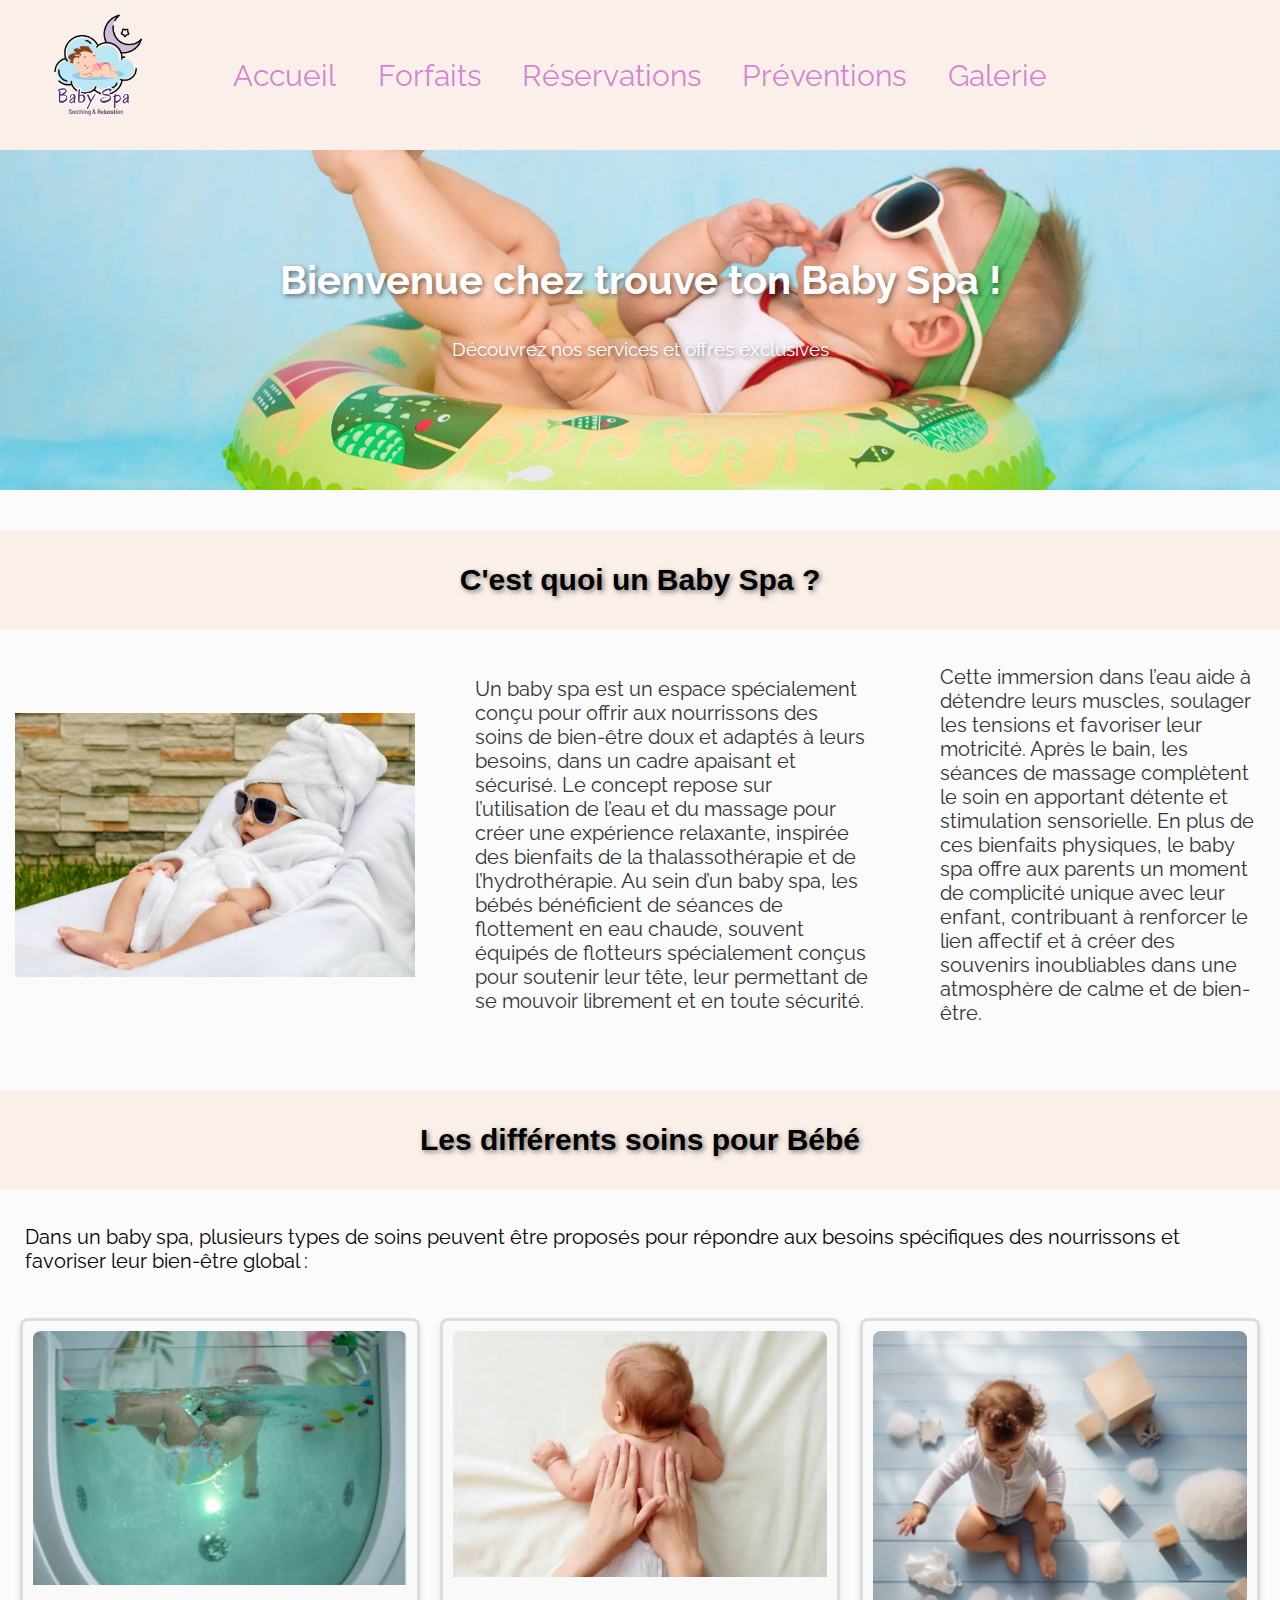
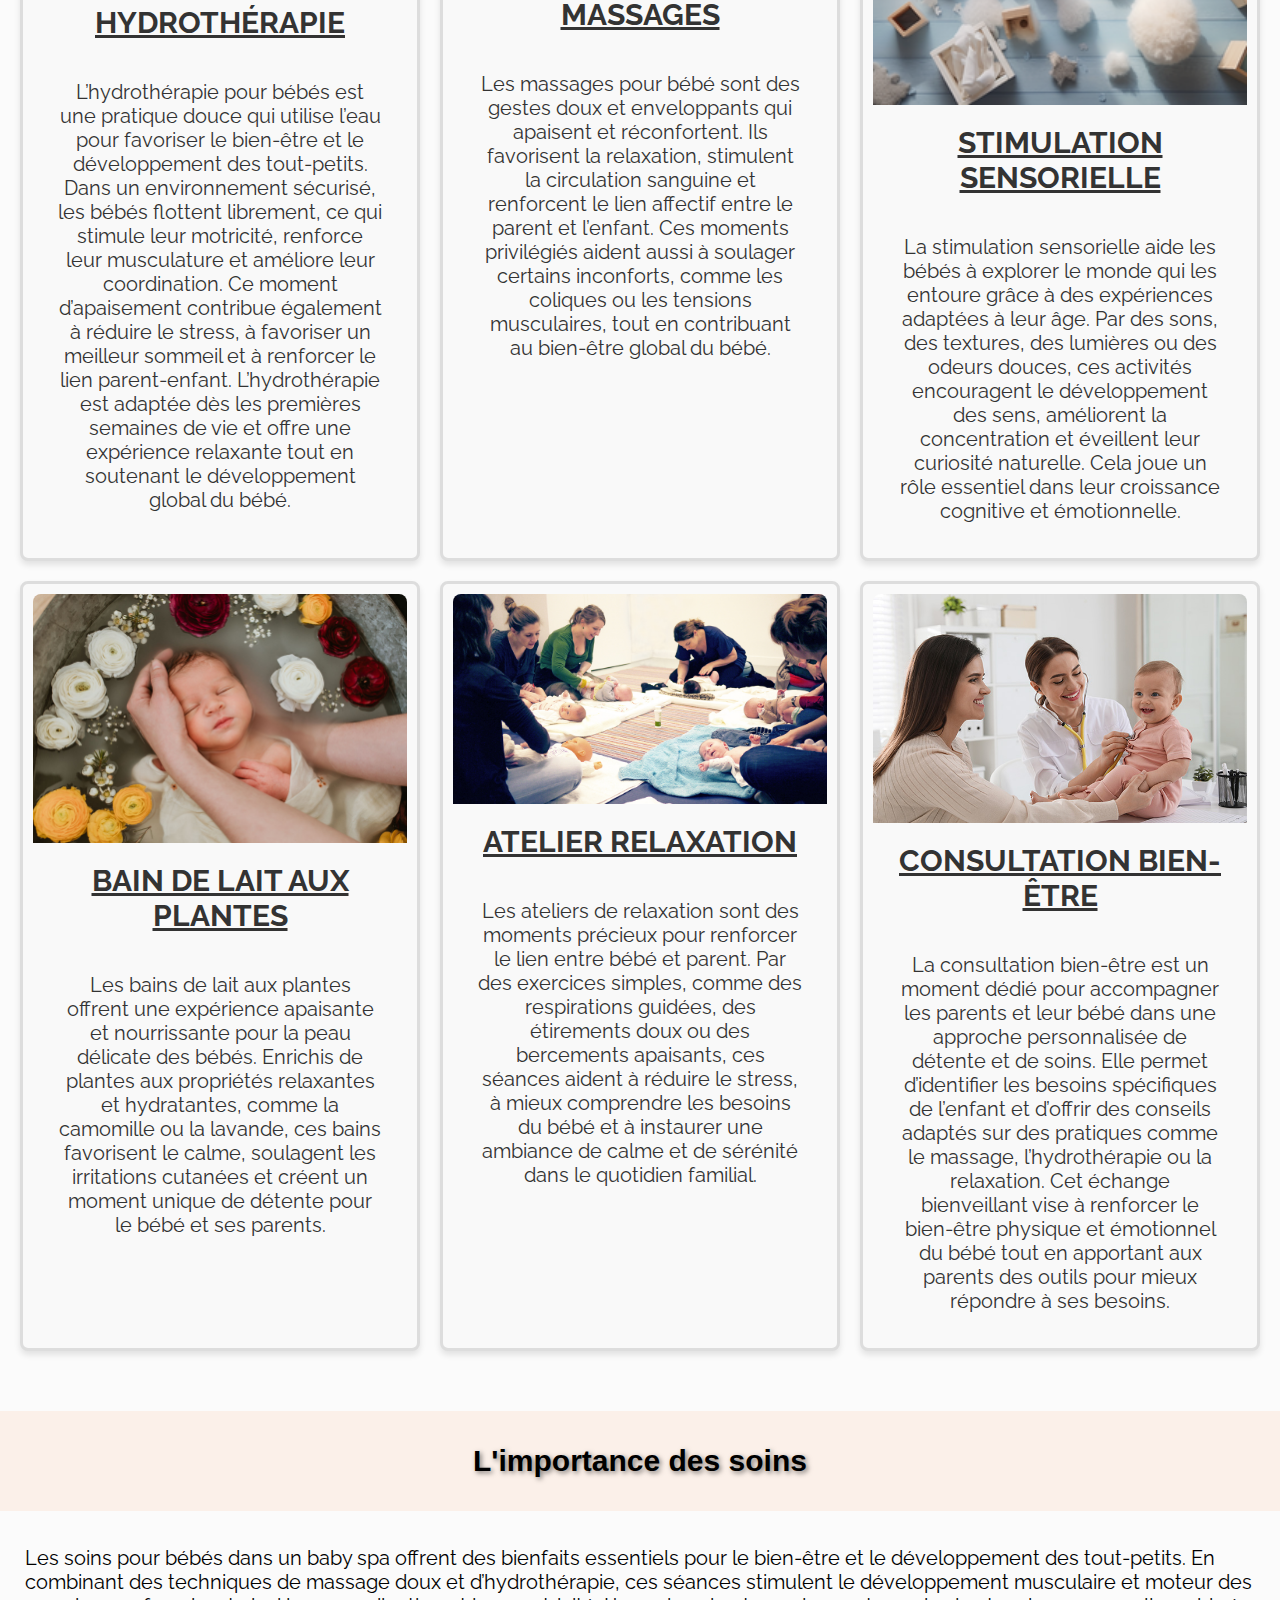
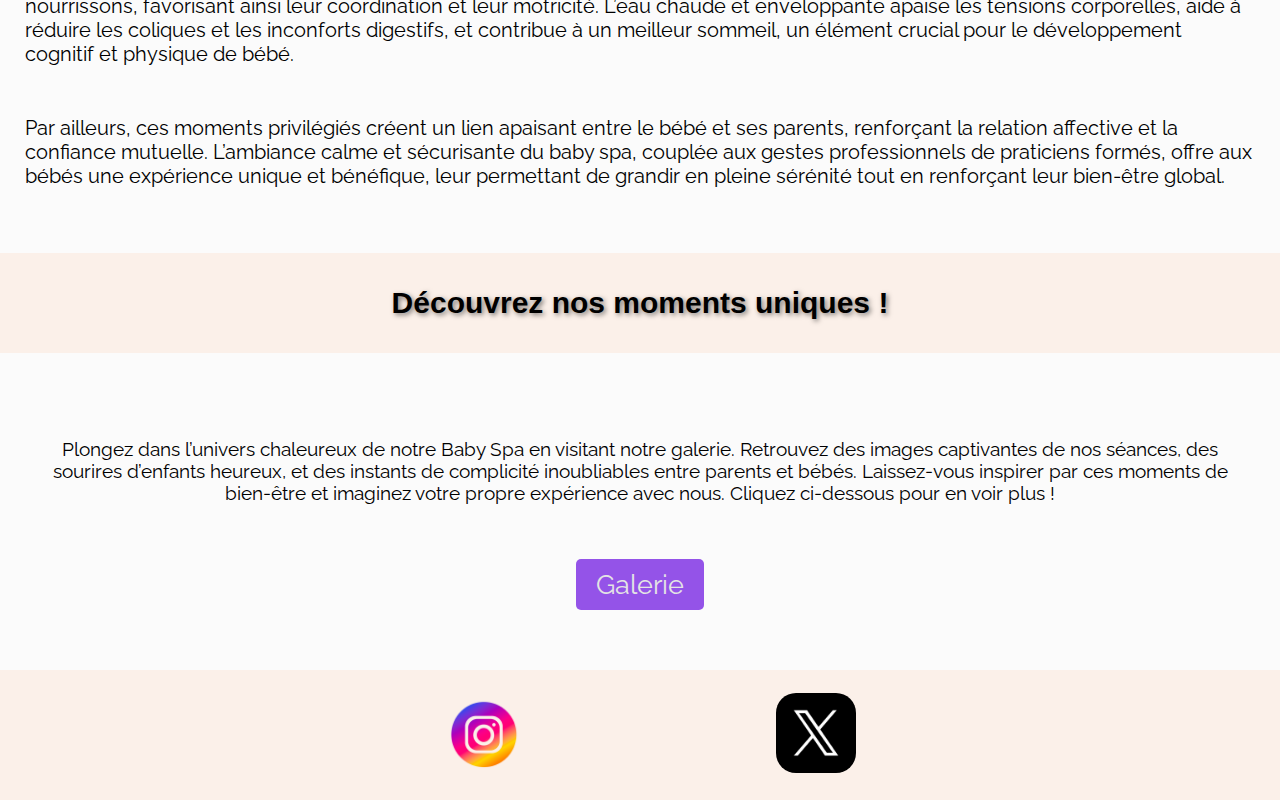
<file: Projet html css/pages/index.html>
<!doctype html>
<html lang="fr">
    <head>
        <meta charset="utf-8">
        <title>Trouve Ton Baby Spa | Accueil</title>
        <link rel="stylesheet" href="../pages_styles/style_index.css">
        <link rel="preconnect" href="https://fonts.googleapis.com">
        <link rel="preconnect" href="https://fonts.gstatic.com" crossorigin>
        <link href="https://fonts.googleapis.com/css2?family=Raleway:ital,wght@0,100..900;1,100..900&display=swap" rel="stylesheet">
        <style>
            body { background-color: #FBFBFB; }

            .banner {
            height: 300px;
            background-image: url("../images/image_bebe_accueil.jpg");
            background-size: cover;
            background-position: center;
            display: flex;
            flex-direction: column;
            justify-content: center;
            align-items: center;
            color: white;
            text-shadow: 2px 2px 5px rgba(0, 0, 0, 0.5);
            padding: 20px;
            }

        .banner h1 {
            font-size: 2.5rem;
            margin: 0;
        }

        .banner p {
            font-size: 1.2rem;
            margin-top: 10px;
        }

        @media (max-width: 768px) {
            .banner {
                height: 200px;
            }

            .banner h1 {
                font-size: 1.8rem;
            }

            .banner p {
                font-size: 1rem;
            }
        }


        </style>
    </head>

    <body>
        <nav id="menu-container">
            <a href="../pages/index.html" class="menu-item">
                <div class="image-hover">
                    <img src="../images/logo.png" alt="logo de base" class="base-logo">
                    <img src="../images/logo_hover.png" alt="logo au survol" class="hover-logo">
                </div>
            </a>
            <ul id="menu">
                <a href="./index.html" class="menu-item"><li>Accueil</li></a>
                <a href="../pages/forfaits.html" class="menu-item"><li>Forfaits</li></a>
                <a href="../pages/reservation.html" class="menu-item"><li>Réservations</li></a>
                <a href="../pages/prevention.html" class="menu-item"><li>Préventions</li></a>
                <a href="../pages/galerie.html" class="menu-item"><li>Galerie</li></a>
            </ul>
        </nav>


<!--BANNIÈRRE-->

        <div class="banner">
            <h1>Bienvenue chez trouve ton Baby Spa !</h1>
            <p>Découvrez nos services et offres exclusives</p>
        </div>

<!--MAIN-->

        <main>   

<!-- Un paragraphe de présentation-->

            <h2> 
                C'est quoi un Baby Spa ? 
            </h2>

            <div class="flex-container">
                <img id="image_baby_spa" src="../images/image_baby_spa.jpg" alt="Image descriptive">
                    <div>
                        <p>
                            Un baby spa est un espace spécialement conçu pour offrir aux nourrissons des soins de bien-être doux 
                            et adaptés à leurs besoins, dans un cadre apaisant et sécurisé. Le concept repose sur l’utilisation 
                            de l’eau et du massage pour créer une expérience relaxante, inspirée des bienfaits de la thalassothérapie 
                            et de l’hydrothérapie. Au sein d’un baby spa, les bébés bénéficient de séances de flottement en eau 
                            chaude, souvent équipés de flotteurs spécialement conçus pour soutenir leur tête, leur permettant de 
                            se mouvoir librement et en toute sécurité. 
                        </p>
                    </div>
                    
                    <div>
                        <p>
                            Cette immersion dans l’eau aide à détendre leurs muscles, 
                            soulager les tensions et favoriser leur motricité. Après le bain, les séances de massage complètent 
                            le soin en apportant détente et stimulation sensorielle. En plus de ces bienfaits physiques, le baby 
                            spa offre aux parents un moment de complicité unique avec leur enfant, contribuant à renforcer le lien 
                            affectif et à créer des souvenirs inoubliables dans une atmosphère de calme et de bien-être. 
                        </p>
                    </div>
            </div>
                <style>
                    
                    #image_baby_spa{
                        padding: 15px;
                    }
                </style>
                

    <!-- Explication des différents soins pour bébé -->

            <h2> 
                Les différents soins pour Bébé 
            </h2>

            <div class="spaced-paragraph">
                <p>
                    Dans un baby spa, plusieurs types de 
                    soins peuvent être proposés pour répondre aux besoins 
                    spécifiques des nourrissons et favoriser leur bien-être global : 
                </p>
                    

    <!--La liste des soins -->

            <div class="card-container">
                <div class="card">
                    <img src="../images/hydro_bebe.jpg" alt="Image Hydrothérapie">
                    <h1> HYDROTHÉRAPIE</h1>
                    <p>L’hydrothérapie pour bébés est une pratique douce 
                        qui utilise l’eau pour favoriser le bien-être et 
                        le développement des tout-petits. Dans un environnement 
                        sécurisé, les bébés flottent librement, ce qui stimule leur 
                        motricité, renforce leur musculature et améliore leur coordination. 
                        Ce moment d’apaisement contribue également à réduire le 
                        stress, à favoriser un meilleur sommeil et à renforcer le 
                        lien parent-enfant. L’hydrothérapie est adaptée dès les 
                        premières semaines de vie et offre une expérience 
                        relaxante tout en soutenant le développement global du bébé.
                    </p>
                </div>

                <div class="card">
                    <img src="../images/massage_bebe.jpeg" alt="Image massage">
                    <h1> MASSAGES </h1>
                    <p>Les massages pour bébé sont des gestes 
                        doux et enveloppants qui apaisent et 
                        réconfortent. Ils favorisent la relaxation, 
                        stimulent la circulation sanguine et 
                        renforcent le lien affectif entre le parent 
                        et l’enfant. Ces moments privilégiés aident aussi 
                        à soulager certains inconforts, comme les coliques ou 
                        les tensions musculaires, tout en contribuant au bien-être global du bébé.
                    </p>
                </div>

                <div class="card">
                    <img src="../images/stimulation_senso_bebe.png" alt="Image stimulation">
                    <h1> STIMULATION SENSORIELLE </h1>
                    <p>La stimulation sensorielle aide les bébés à explorer le 
                        monde qui les entoure grâce à des expériences adaptées à 
                        leur âge. Par des sons, des textures, des lumières ou des 
                        odeurs douces, ces activités encouragent le développement des sens, 
                        améliorent la concentration et éveillent leur curiosité naturelle. 
                        Cela joue un rôle essentiel dans leur croissance cognitive et émotionnelle.
                    </p>
                </div>

                <div class="card">
                    <img src="../images/bain_lait_bebe.jpg" alt="Image bain lait">
                    <h1> BAIN DE LAIT AUX PLANTES </h1>
                    <p>Les bains de lait aux plantes offrent une expérience apaisante 
                        et nourrissante pour la peau délicate des bébés. Enrichis de 
                        plantes aux propriétés relaxantes et hydratantes, comme la camomille 
                        ou la lavande, ces bains favorisent le calme, soulagent les 
                        irritations cutanées et créent un moment unique de détente pour 
                        le bébé et ses parents.
                    </p>
                </div>

                <div class="card">
                    <img src="../images/atelier_relax.jpg" alt="Image atelier relax">
                    <h1> ATELIER RELAXATION </h1>
                    <p>Les ateliers de relaxation sont des moments précieux pour renforcer 
                        le lien entre bébé et parent. Par des exercices simples, comme des 
                        respirations guidées, des étirements doux ou des bercements apaisants, 
                        ces séances aident à réduire le stress, à mieux comprendre les besoins 
                        du bébé et à instaurer une ambiance de calme et de sérénité dans le quotidien familial.
                    </p>
                </div>

                <div class="card">
                    <img src="../images/consultation_bebe.jpg" alt="Image consultation">
                    <h1> CONSULTATION BIEN-ÊTRE </h1>
                    <p>La consultation bien-être est un moment dédié pour accompagner les 
                        parents et leur bébé dans une approche personnalisée de détente et 
                        de soins. Elle permet d’identifier les besoins spécifiques de l’enfant 
                        et d’offrir des conseils adaptés sur des pratiques comme le massage, 
                        l’hydrothérapie ou la relaxation. Cet échange bienveillant vise à 
                        renforcer le bien-être physique et émotionnel du bébé tout en apportant 
                        aux parents des outils pour mieux répondre à ses besoins.
                    </p>
                </div>
                
            </div>
            

    <!-- Explication de l'importance des soins -->

            <h2>
                L'importance des soins
            </h2>

            <div class="spaced-paragraph">
                <div>
                    <p>
                    Les soins pour bébés dans un baby spa offrent des bienfaits essentiels pour le bien-être 
                    et le développement des tout-petits. En combinant des techniques de massage doux et d’hydrothérapie,
                    ces séances stimulent le développement musculaire et moteur des nourrissons, favorisant ainsi leur 
                    coordination et leur motricité. L’eau chaude et enveloppante apaise les tensions corporelles, aide à 
                    réduire les coliques et les inconforts digestifs, et contribue à un meilleur sommeil, un élément crucial 
                    pour le développement cognitif et physique de bébé. 
                    </p>
                </div>
                
                <div>
                    <p>
                    Par ailleurs, ces moments privilégiés créent un 
                    lien apaisant entre le bébé et ses parents, renforçant la relation affective et la confiance mutuelle. 
                    L’ambiance calme et sécurisante du baby spa, couplée aux gestes professionnels de praticiens formés, offre aux bébés 
                    une expérience unique et bénéfique, leur permettant de grandir en pleine sérénité tout en renforçant 
                    leur bien-être global.               
                    </p>
                </div>
            </div>
                

    <!-- Invitation vers la galerie -->

            <h2>Découvrez nos moments uniques !</h2>

                <section class="invitation-galerie">
                    <p>
                        Plongez dans l’univers chaleureux de notre Baby Spa 
                            en visitant notre galerie. Retrouvez des images captivantes 
                            de nos séances, des sourires d’enfants heureux, et des instants 
                            de complicité inoubliables entre parents et bébés. Laissez-vous 
                            inspirer par ces moments de bien-être et imaginez votre propre 
                            expérience avec nous. Cliquez ci-dessous pour en voir plus !
                    </p>
                    <a href="../pages/galerie.html" class="btn-galerie">Galerie</a>
                </section>   

        </main>

        <footer class="footer-container">
            <div id="bas-de-page">
                <a href="https://www.instagram.com" ><img src="../images/logo-insta.png" alt="logo instagram" id="item-insta"></a>
                <a href="https://x.com" ><img src="../images/logo-twitter.jpg" alt="logo instagram" id="item-twitter"></a>
            </div>
        </footer>
    </body>
</html>
</file>
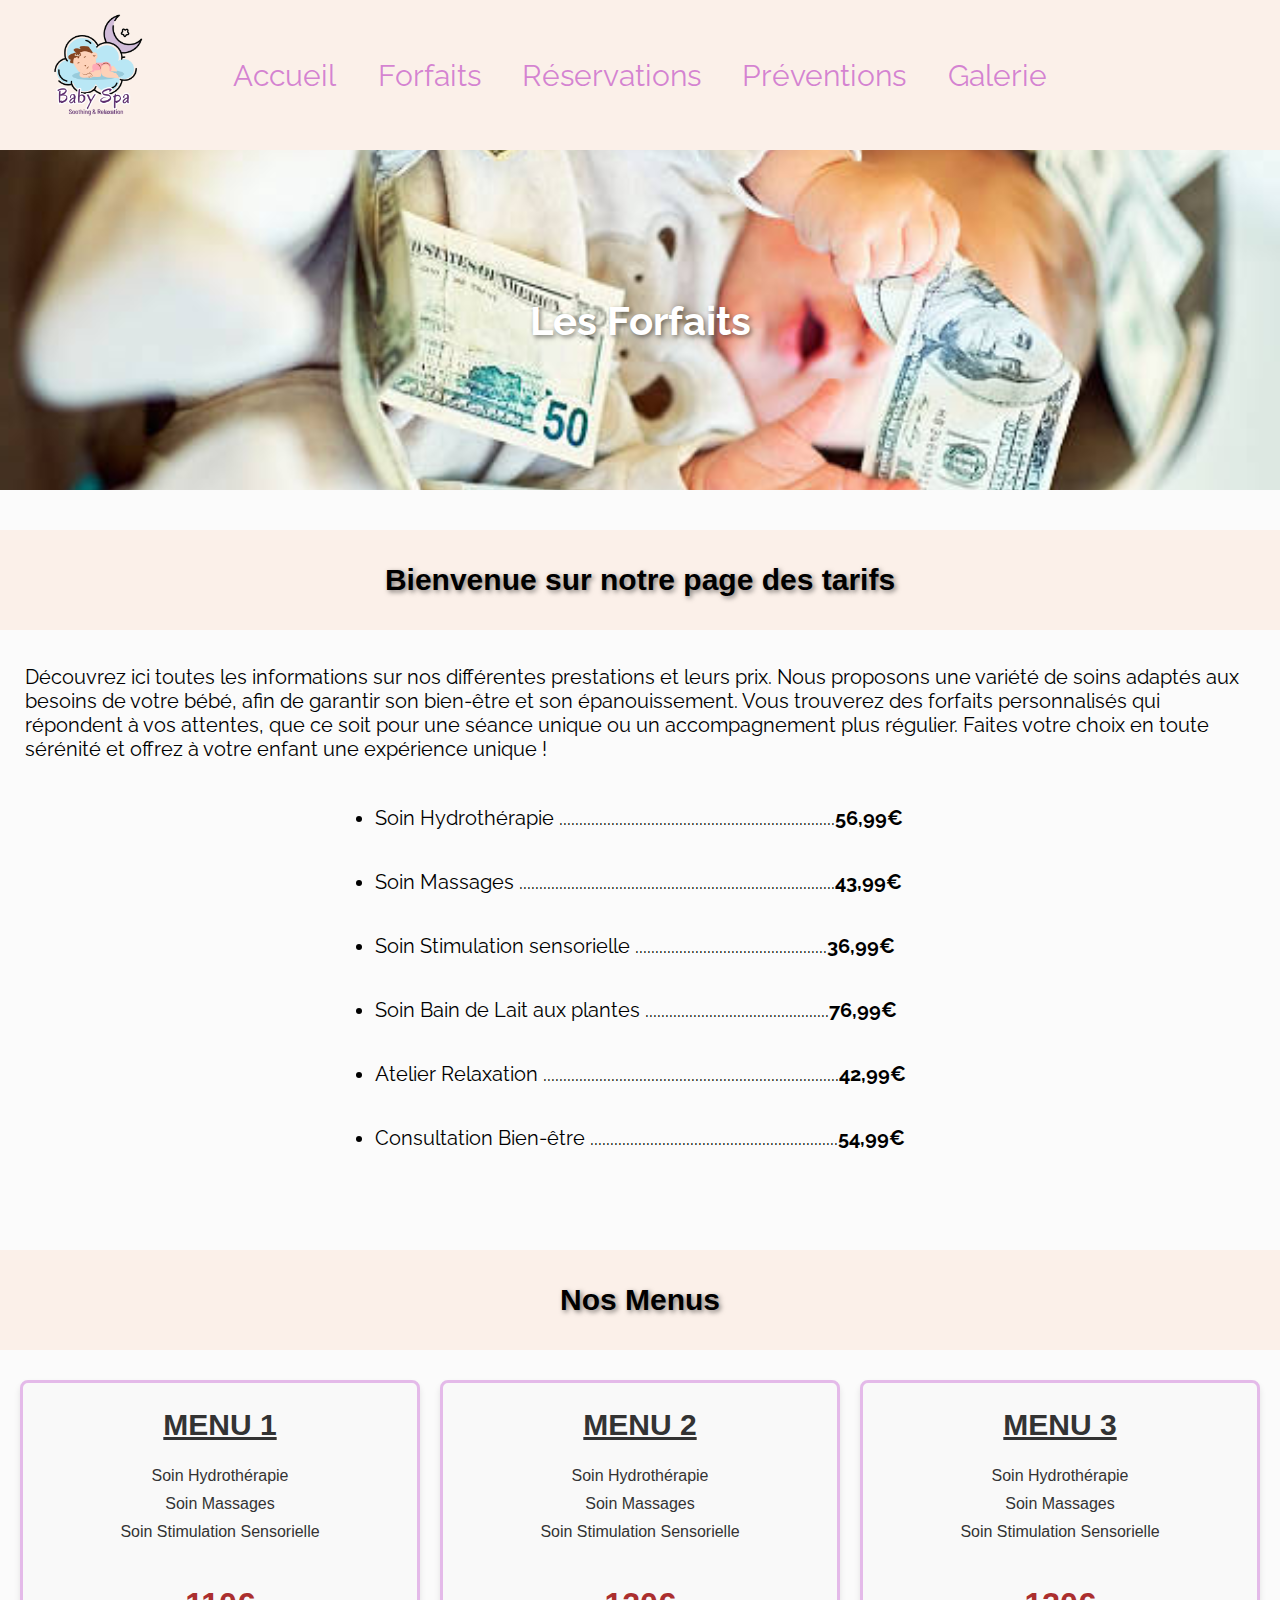
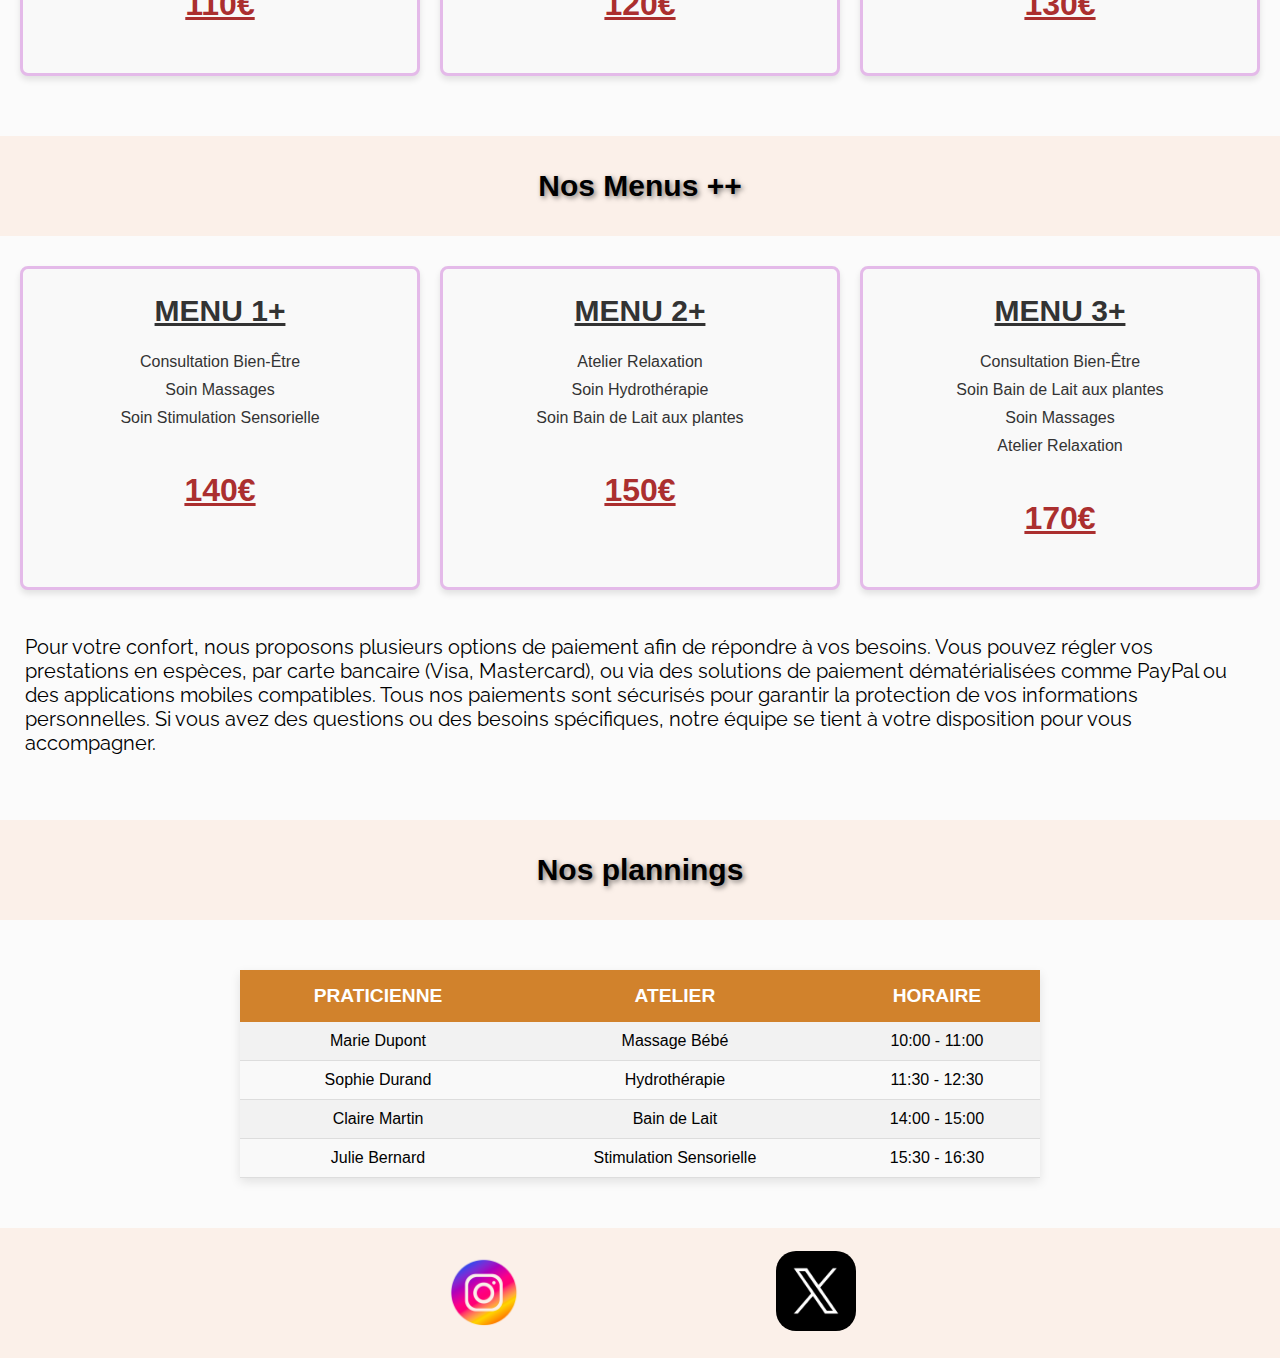
<file: Projet html css/pages/forfaits.html>
<!DOCTYPE html>
<html lang="fr">
    <head>
        <meta charset="utf-8">
        <title>Trouve Ton Baby Spa | Forfaits</title>
        <link rel="stylesheet" href="../pages_styles/style_forfaits.css">
        <link rel="preconnect" href="https://fonts.googleapis.com">
        <link rel="preconnect" href="https://fonts.gstatic.com" crossorigin>
        <link href="https://fonts.googleapis.com/css2?family=Raleway:ital,wght@0,100..900;1,100..900&display=swap" rel="stylesheet">
        <style>
            body { background-color: #FBFBFB; }

            .banner {
            height: 300px;
            background-image: url("../images/bebe_argent2.jpg");
            background-size: cover;
            background-position: center;
            display: flex;
            flex-direction: column;
            justify-content: center;
            align-items: center;
            color: white;
            text-shadow: 2px 2px 5px rgba(0, 0, 0, 0.5);
            padding: 20px;
        }

        .banner h1 {
            font-size: 2.5rem;
            margin: 0;
        }

        .banner p {
            font-size: 1.2rem;
            margin-top: 10px;
        }

        @media (max-width: 768px) {
            .banner {
                height: 200px;
            }

            .banner h1 {
                font-size: 1.8rem;
            }

            .banner p {
                font-size: 1rem;
            }
        }
        </style>
    </head>
        

    <body>
        <nav id="menu-container">
            <a href="../pages/index.html" class="menu-item">
                <div class="image-hover">
                    <img src="../images/logo.png" alt="logo de base" class="base-logo">
                    <img src="../images/logo_hover.png" alt="logo au survol" class="hover-logo">
                </div>
            </a>
            <ul id="menu">
                <a href="./index.html" class="menu-item"><li>Accueil</li></a>
                <a href="../pages/forfaits.html" class="menu-item"><li>Forfaits</li></a>
                <a href="../pages/reservation.html" class="menu-item"><li>Réservations</li></a>
                <a href="../pages/prevention.html" class="menu-item"><li>Préventions</li></a>
                <a href="../pages/galerie.html" class="menu-item"><li>Galerie</li></a>
            </ul>
        </nav>


<!--BANNIÈRRE-->

        <div class="banner">
            <h1>Les Forfaits</h1>
        </div>

<!--MAIN-->

        <main>

            <h2> Bienvenue sur notre page des tarifs </h2>

            <div class="bienvenue_paragraph">
                <p>
                    Découvrez ici toutes les informations sur nos différentes 
                    prestations et leurs prix. Nous proposons une variété de 
                    soins adaptés aux besoins de votre bébé, afin de garantir 
                    son bien-être et son épanouissement. Vous trouverez des 
                    forfaits personnalisés qui répondent à vos attentes, que 
                    ce soit pour une séance unique ou un accompagnement plus 
                    régulier. Faites votre choix en toute sérénité et offrez 
                    à votre enfant une expérience unique !
                </p>
            </div>

            <div class="liste_soins">
                <ul>
                    <li>Soin Hydrothérapie .....................................................................<b>56,99€</b></li>
                    <li>Soin Massages ...............................................................................<b>43,99€</b></li>
                    <li>Soin Stimulation sensorielle ................................................<b>36,99€</b></li>
                    <li>Soin Bain de Lait aux plantes ..............................................<b>76,99€</b></li>
                    <li>Atelier Relaxation ..........................................................................<b>42,99€</b></li>
                    <li>Consultation Bien-être ..............................................................<b>54,99€</b></li>
                </ul>
            </div>


    <!--LES MENUS FORFAITS-->

            <h2> Nos Menus </h2>

            <div class="card-container">
                <div class="card">
                    <h1> MENU 1</h1>
                    <ul class="liste_menu">
                        <li> Soin Hydrothérapie</li>
                        <li> Soin Massages</li>
                        <li> Soin Stimulation Sensorielle</li>
                    </ul>
                    <p> 110€ </p>
                </div>

                <div class="card">
                    <h1> MENU 2 </h1>
                    <ul class="liste_menu">
                        <li> Soin Hydrothérapie</li>
                        <li> Soin Massages</li>
                        <li> Soin Stimulation Sensorielle</li>
                    </ul>
                    <p> 120€ </p>
                </div>

                <div class="card">
                    <h1> MENU 3 </h1>
                    <ul class="liste_menu">
                        <li> Soin Hydrothérapie</li>
                        <li> Soin Massages</li>
                        <li> Soin Stimulation Sensorielle</li>
                    </ul>
                    <p> 130€ </p>
                </div>
            </div>

    <!--LES MENUS FORFAITS ++-->

            <h2> Nos Menus ++ </h2>

            <div class="card-container">
                <div class="card">
                    <h1> MENU 1+ </h1>
                    <ul class="liste_menu">
                        <li> Consultation Bien-Être</li>
                        <li> Soin Massages</li>
                        <li> Soin Stimulation Sensorielle</li>
                    </ul>
                    <p> 140€ </p>
                </div>

                <div class="card">
                    <h1> MENU 2+ </h1>
                    <ul class="liste_menu">
                        <li> Atelier Relaxation</li>
                        <li> Soin Hydrothérapie</li>
                        <li> Soin Bain de Lait aux plantes</li>
                    </ul>
                    <p> 150€ </p>
                </div>

                <div class="card">
                    <h1> MENU 3+ </h1>
                    <ul class="liste_menu">
                        <li> Consultation Bien-Être</li>
                        <li> Soin Bain de Lait aux plantes</li>
                        <li> Soin Massages</li>
                        <li> Atelier Relaxation</li>
                    </ul>
                    <p> 170€ </p>
                </div>
            </div>

            <p> Pour votre confort, nous proposons plusieurs options de paiement 
                afin de répondre à vos besoins. Vous pouvez régler vos prestations 
                en espèces, par carte bancaire (Visa, Mastercard), ou via des 
                solutions de paiement dématérialisées comme PayPal ou des 
                applications mobiles compatibles. Tous nos paiements sont sécurisés 
                pour garantir la protection de vos informations personnelles. Si 
                vous avez des questions ou des besoins spécifiques, notre équipe se 
                tient à votre disposition pour vous accompagner. 
            </p>

<!--PLANNING ATELIERS-->

            <h2> Nos plannings </h2>

            <div class="table-container">
                <table class="schedule-table">
                    <thead>
                        <tr>
                            <th>Praticienne</th>
                            <th>Atelier</th>
                            <th>Horaire</th>
                        </tr>
                    </thead>
                    <tbody>
                        <tr>
                            <td>Marie Dupont</td>
                            <td>Massage Bébé</td>
                            <td>10:00 - 11:00</td>
                        </tr>
                        <tr>
                            <td>Sophie Durand</td>
                            <td>Hydrothérapie</td>
                            <td>11:30 - 12:30</td>
                        </tr>
                        <tr>
                            <td>Claire Martin</td>
                            <td>Bain de Lait</td>
                            <td>14:00 - 15:00</td>
                        </tr>
                        <tr>
                            <td>Julie Bernard</td>
                            <td>Stimulation Sensorielle</td>
                            <td>15:30 - 16:30</td>
                        </tr>
                    </tbody>
                </table>
            </div>

        </main>
        <footer class="footer-container">
            <div id="bas-de-page">
                <a href="https://www.instagram.com" ><img src="../images/logo-insta.png" alt="logo instagram" id="item-insta"></a>
                <a href="https://x.com" ><img src="../images/logo-twitter.jpg" alt="logo instagram" id="item-twitter"></a>
            </div>
        </footer>
    </body>
</html>
</file>
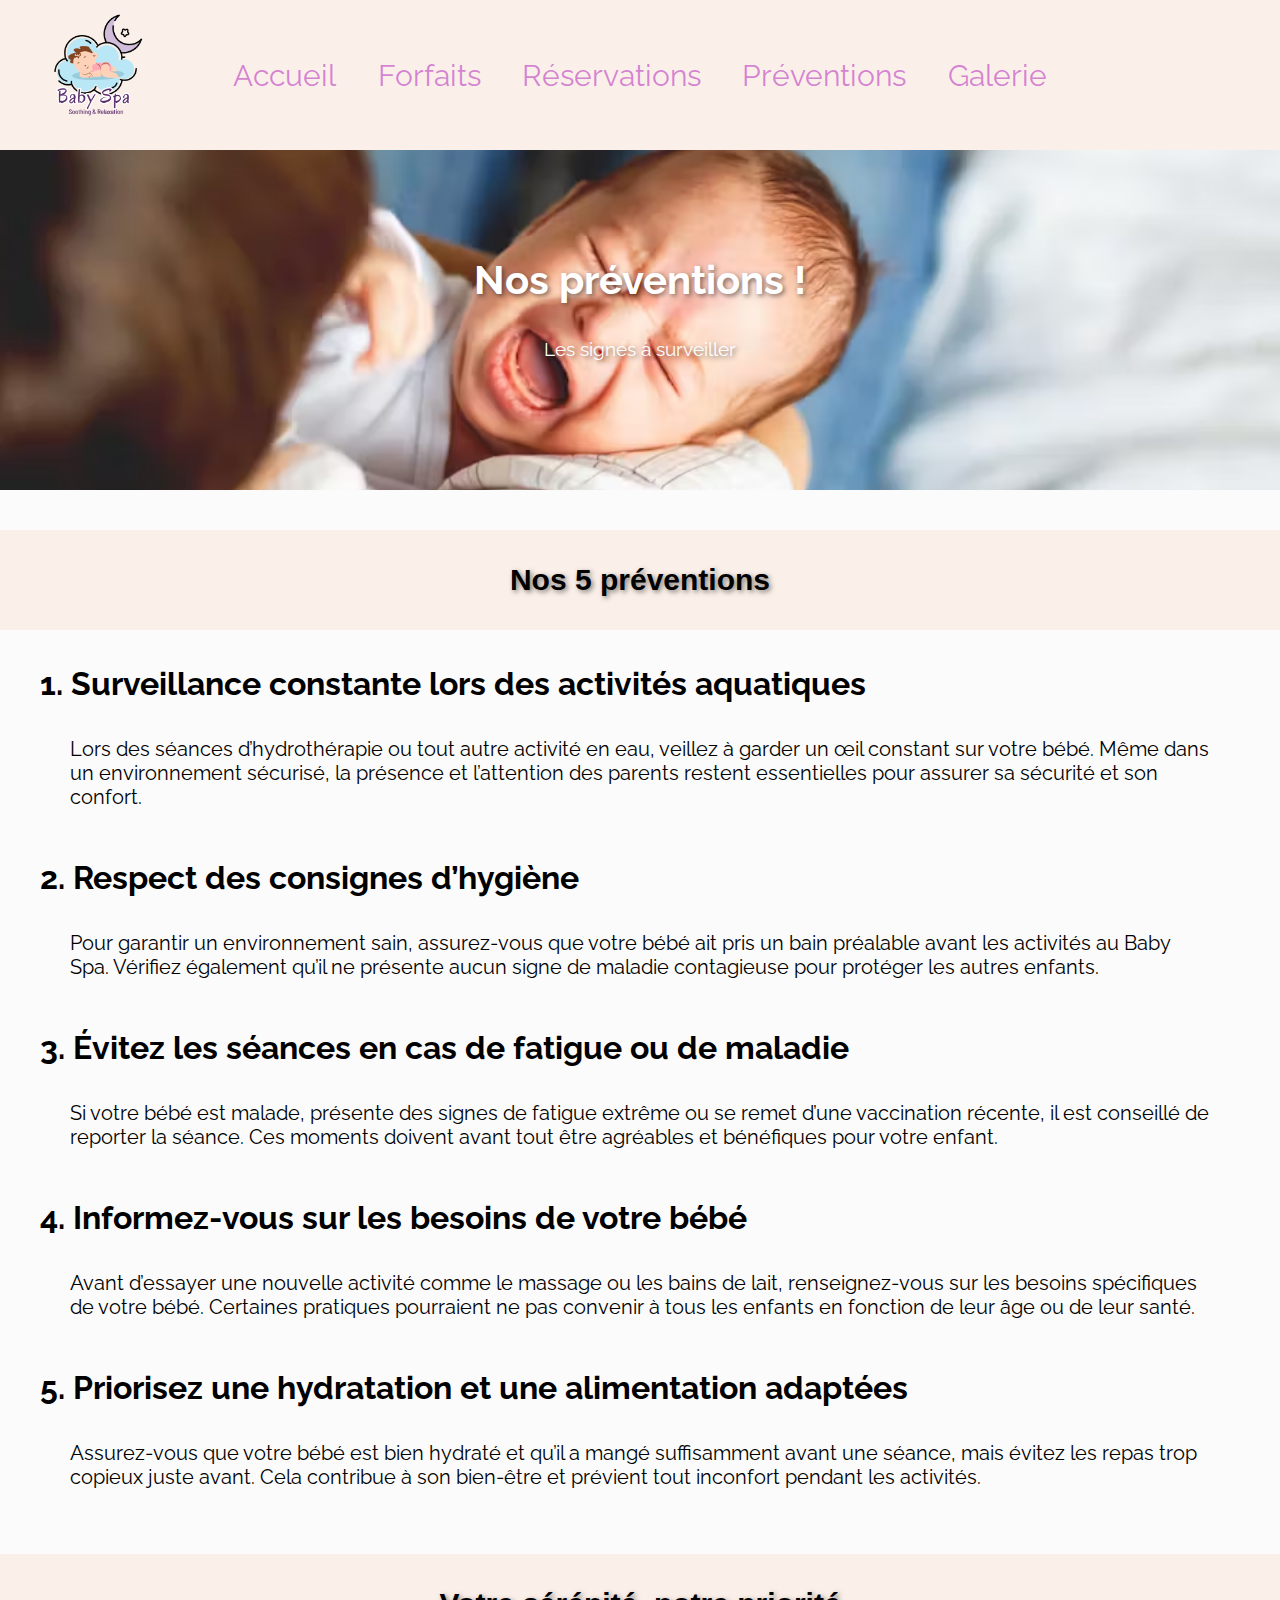
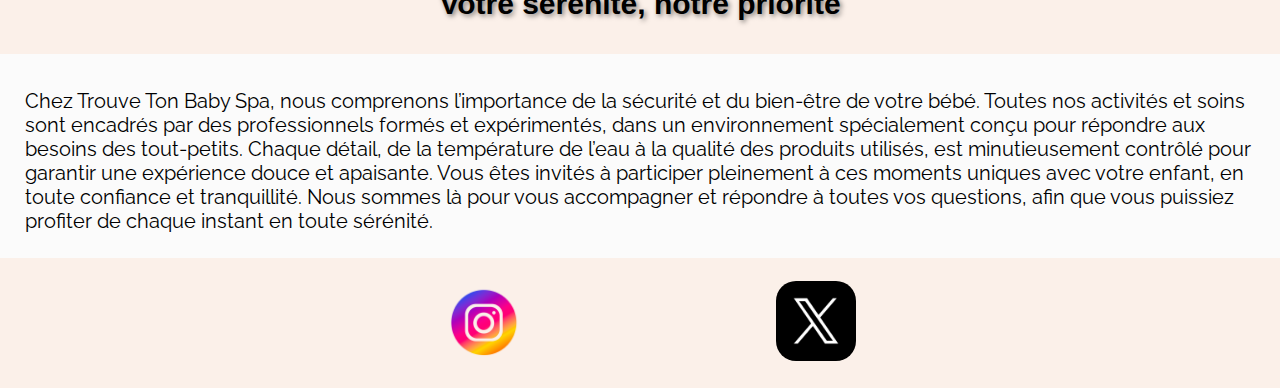
<file: Projet html css/pages/prevention.html>
<!DOCTYPE html>
<html lang="fr">
    <head>
        <meta charset="utf-8">
        <title>Trouve Ton Baby Spa | Préventions </title>
        <link rel="stylesheet" href="../pages_styles/style_prevention.css">
        <link rel="preconnect" href="https://fonts.googleapis.com">
        <link rel="preconnect" href="https://fonts.gstatic.com" crossorigin>
        <link href="https://fonts.googleapis.com/css2?family=Raleway:ital,wght@0,100..900;1,100..900&display=swap" rel="stylesheet">
        <style>
            body { background-color: #FBFBFB; }

            .banner {
            height: 300px;
            background-image: url("../images/pleurs-bebe.jpg.avif");
            background-size: cover;
            background-position:center;
            top: 20px; 
            display: flex;
            flex-direction: column;
            justify-content: center;
            align-items: center;
            color: white;
            text-shadow: 2px 2px 5px rgba(0, 0, 0, 0.5);
            padding: 20px;
        }

        .banner h1 {
            font-size: 2.5rem;
            margin: 0;
        }

        .banner p {
            font-size: 1.2rem;
            margin-top: 10px;
        }

        @media (max-width: 768px) {
            .banner {
                height: 200px;
            }

            .banner h1 {
                font-size: 1.8rem;
            }

            .banner p {
                font-size: 1rem;
            }
        }
        </style>
    </head>
        

    <body>
        <nav id="menu-container">
            <a href="../pages/index.html" class="menu-item">
                <div class="image-hover">
                    <img src="../images/logo.png" alt="logo de base" class="base-logo">
                    <img src="../images/logo_hover.png" alt="logo au survol" class="hover-logo">
                </div>
            </a>
            <ul id="menu">
                <a href="./index.html" class="menu-item"><li>Accueil</li></a>
                <a href="../pages/forfaits.html" class="menu-item"><li>Forfaits</li></a>
                <a href="../pages/reservation.html" class="menu-item"><li>Réservations</li></a>
                <a href="../pages/prevention.html" class="menu-item"><li>Préventions</li></a>
                <a href="../pages/galerie.html" class="menu-item"><li>Galerie</li></a>
            </ul>
        </nav>


<!--BANNIÈRRE-->

        <div class="banner">
            <h1>Nos préventions !</h1>
            <p>Les signes à surveiller</p>
        </div>

<!--MAIN-->
        <main>

            <h2> Nos 5 préventions</h2>

            <div class="prevention-container"> 
                <h1>
                    1. Surveillance constante lors des activités aquatiques
                </h1>
                <p>
                    Lors des séances d’hydrothérapie ou tout autre activité 
                    en eau, veillez à garder un œil constant sur votre bébé. 
                    Même dans un environnement sécurisé, la présence et l’attention 
                    des parents restent essentielles pour assurer sa sécurité et son confort.            
                </p>
            </div>


            <div class="prevention-container"> 
                <h1>
                    2. Respect des consignes d’hygiène
                </h1>
                <p>
                    Pour garantir un environnement sain, assurez-vous que votre 
                    bébé ait pris un bain préalable avant les activités au Baby 
                    Spa. Vérifiez également qu’il ne présente aucun signe de maladie 
                    contagieuse pour protéger les autres enfants.            
                </p>
            </div>
            
            
            <div class="prevention-container"> 
                <h1>
                    3. Évitez les séances en cas de fatigue ou de maladie
                </h1>
                <p>
                    Si votre bébé est malade, présente des signes de fatigue extrême 
                    ou se remet d’une vaccination récente, il est conseillé de reporter 
                    la séance. Ces moments doivent avant tout être agréables et bénéfiques 
                    pour votre enfant.            
                </p>
            </div>
            
            
            <div class="prevention-container"> 
                <h1>
                    4. Informez-vous sur les besoins de votre bébé
                </h1>
                <p>
                    Avant d’essayer une nouvelle activité comme le massage ou les bains de lait, 
                    renseignez-vous sur les besoins spécifiques de votre bébé. Certaines pratiques 
                    pourraient ne pas convenir à tous les enfants en fonction de leur âge ou de leur santé.            
                </p>
            </div>
            
            
            <div class="prevention-container"> 
                <h1>
                    5. Priorisez une hydratation et une alimentation adaptées
                </h1>
                <p>
                    Assurez-vous que votre bébé est bien hydraté et qu’il a mangé suffisamment 
                    avant une séance, mais évitez les repas trop copieux juste avant. Cela contribue 
                    à son bien-être et prévient tout inconfort pendant les activités.            
                </p>
            </div>


            <div class="reassure-paragraph">
                <h2> 
                    Votre sérénité, notre priorité
                </h2>
                    <p>
                        Chez Trouve Ton Baby Spa, nous comprenons l’importance de la sécurité 
                        et du bien-être de votre bébé. Toutes nos activités et soins sont encadrés 
                        par des professionnels formés et expérimentés, dans un environnement spécialement 
                        conçu pour répondre aux besoins des tout-petits. Chaque détail, de la température 
                        de l’eau à la qualité des produits utilisés, est minutieusement contrôlé pour garantir 
                        une expérience douce et apaisante. Vous êtes invités à participer pleinement à ces 
                        moments uniques avec votre enfant, en toute confiance et tranquillité. Nous sommes 
                        là pour vous accompagner et répondre à toutes vos questions, afin que vous puissiez 
                        profiter de chaque instant en toute sérénité.
                    </p>

        </main>
        <footer class="footer-container">
            <div id="bas-de-page">
                <a href="https://www.instagram.com" ><img src="../images/logo-insta.png" alt="logo instagram" id="item-insta"></a>
                <a href="https://x.com" ><img src="../images/logo-twitter.jpg" alt="logo instagram" id="item-twitter"></a>
            </div>
        </footer>
    </body>
</html>
</file>
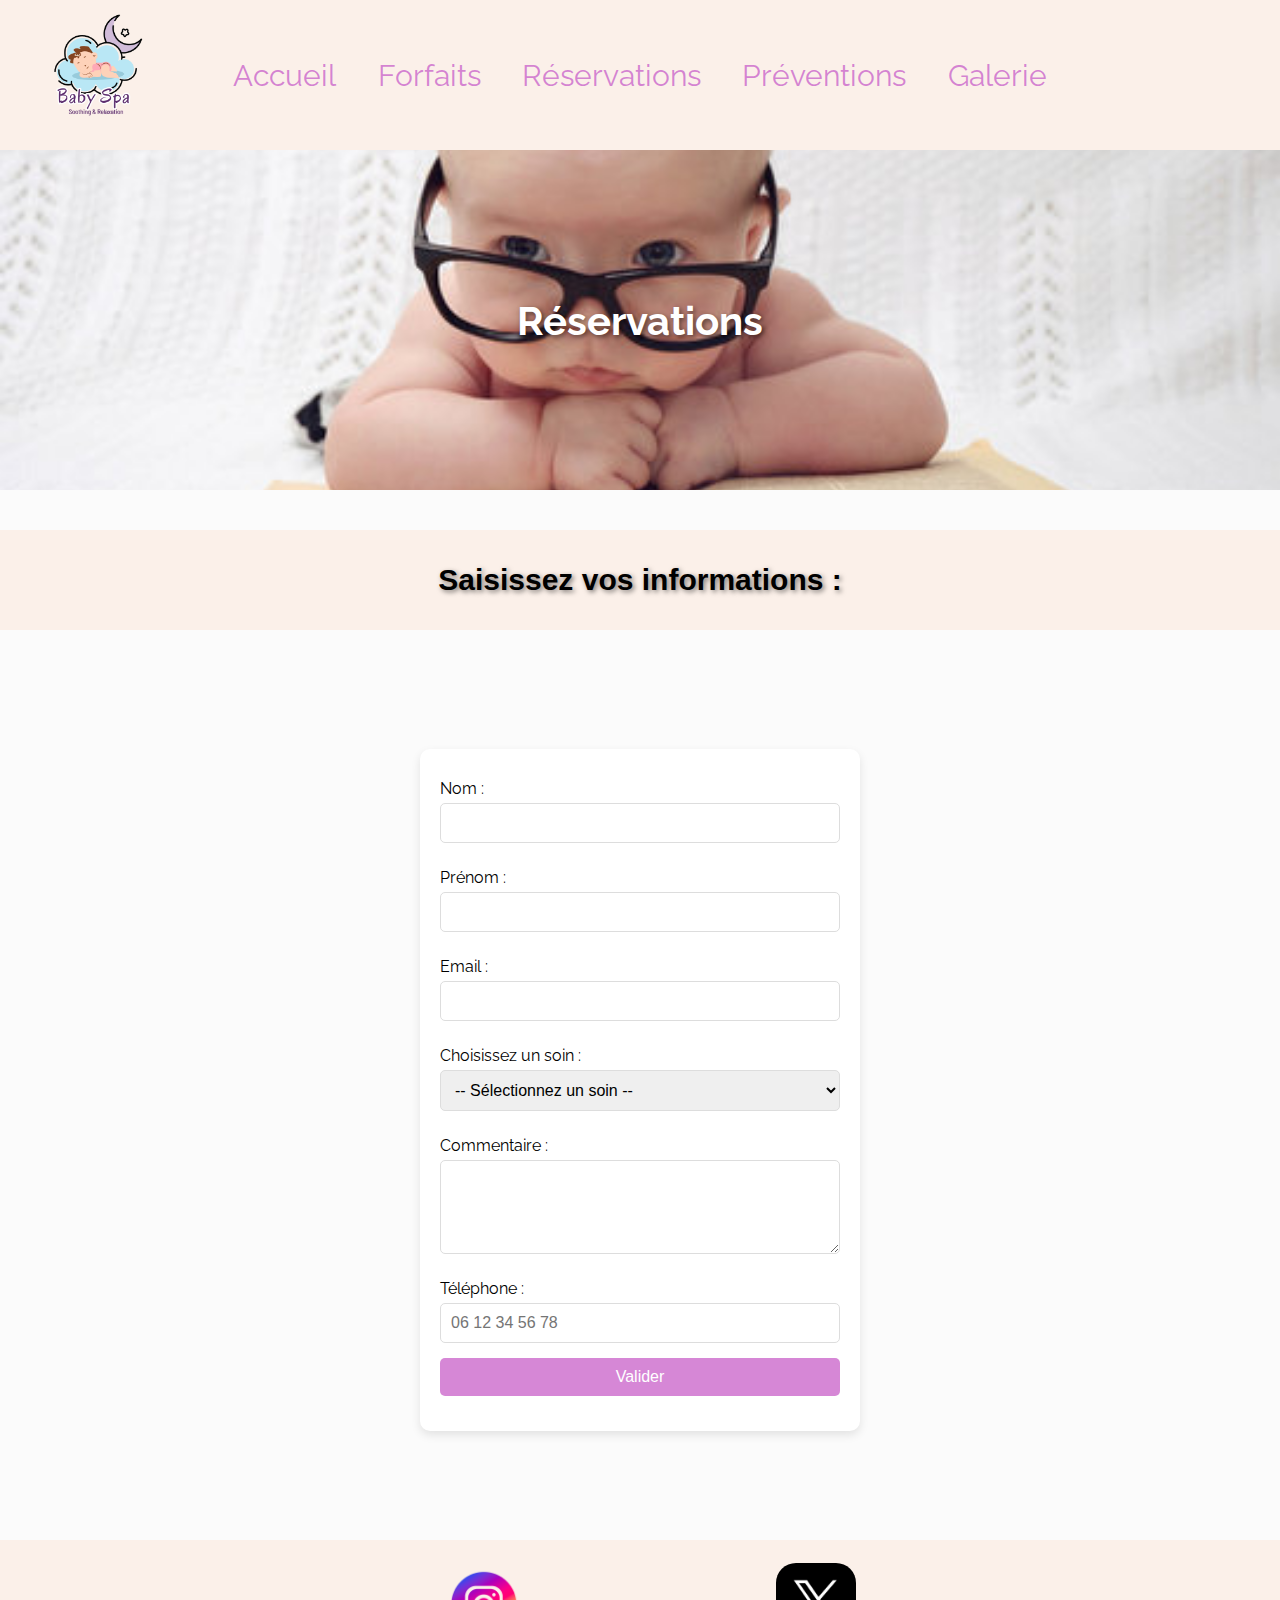
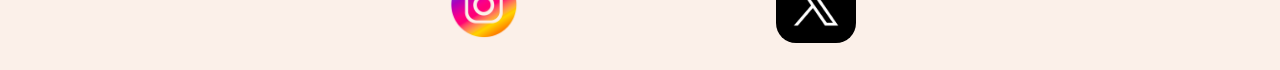
<file: Projet html css/pages/reservation.html>
<!DOCTYPE html>
<html lang="fr">
    <head>
        <meta charset="utf-8">
        <title>Trouve Ton Baby Spa | Réservations</title>
        <link rel="stylesheet" href="../pages_styles/style_reservation.css">
        <link rel="preconnect" href="https://fonts.googleapis.com">
        <link rel="preconnect" href="https://fonts.gstatic.com" crossorigin>
        <link href="https://fonts.googleapis.com/css2?family=Raleway:ital,wght@0,100..900;1,100..900&display=swap" rel="stylesheet">
        <style>
            body { background-color: #FBFBFB; }

            .banner {
            height: 300px;
            background-image: url("../images/bebe_resa.jpg");
            background-size: cover;
            background-position: center;
            display: flex;
            flex-direction: column;
            justify-content: center;
            align-items: center;
            color: white;
            text-shadow: 2px 2px 5px rgba(0, 0, 0, 0.5);
            padding: 20px;
        }

        .banner h1 {
            font-size: 2.5rem;
            margin: 0;
        }

        .banner p {
            font-size: 1.2rem;
            margin-top: 10px;
        }

        @media (max-width: 768px) {
            .banner {
                height: 200px;
            }

            .banner h1 {
                font-size: 1.8rem;
            }

            .banner p {
                font-size: 1rem;
            }
        }
        </style>
    </head>
        

    <body>
        <nav id="menu-container">
            <a href="../pages/index.html" class="menu-item">
                <div class="image-hover">
                    <img src="../images/logo.png" alt="logo de base" class="base-logo">
                    <img src="../images/logo_hover.png" alt="logo au survol" class="hover-logo">
                </div>
            </a>
            <ul id="menu">
                <a href="./index.html" class="menu-item"><li>Accueil</li></a>
                <a href="../pages/forfaits.html" class="menu-item"><li>Forfaits</li></a>
                <a href="../pages/reservation.html" class="menu-item"><li>Réservations</li></a>
                <a href="../pages/prevention.html" class="menu-item"><li>Préventions</li></a>
                <a href="../pages/galerie.html" class="menu-item"><li>Galerie</li></a>
            </ul>
        </nav>

<!--BANNIÈRRE-->


        <div class="banner">
            <h1>Réservations</h1>
        </div>
        
<!--MAIN-->

        <main>

            <h2> Saisissez vos informations : </h2>

            <section>
                <div class="form-container">
                    <form id="renseignement-form">
                        <!-- Nom -->
                        <label for="nom">Nom :</label>
                        <input type="text" id="nom" name="nom" required>

                        <!-- Prénom -->
                        <label for="prenom">Prénom :</label>
                        <input type="text" id="prenom" name="prenom" required>

                        <!-- Email -->
                        <label for="email">Email :</label>
                        <input type="email" id="email" name="email" required>

                        <!-- Soins -->
                        <label for="soins">Choisissez un soin :</label>
                        <select id="soins" name="soins" required>
                            <option value="">-- Sélectionnez un soin --</option>
                            <option value="hydrotherapie">Hydrothérapie</option>
                            <option value="massage">Massage</option>
                            <option value="stimulation">Stimulation Sensorielle</option>
                            <option value="bain">Bain de Lait aux Plantes</option>
                            <option value="relaxation">Atelier Relaxation</option>
                        </select>

                        <!-- Commentaires -->
                        <label for="commentaire">Commentaire :</label>
                        <textarea id="commentaire" name="commentaire" rows="4"></textarea>

                        <!-- Numéro de téléphone -->
                        <label for="telephone">Téléphone :</label>
                        <input type="tel" id="telephone" name="telephone" placeholder="06 12 34 56 78" required>

                        <!-- Bouton valider -->
                        <button type="button" id="valider-btn">Valider</button>
                    </form>
                </div>
            </section>

            <script src="../pages_styles/script_reservation.js"></script>

        </main>
        <footer class="footer-container">
            <div id="bas-de-page">
                <a href="https://www.instagram.com" ><img src="../images/logo-insta.png" alt="logo instagram" id="item-insta"></a>
                <a href="https://x.com" ><img src="../images/logo-twitter.jpg" alt="logo instagram" id="item-twitter"></a>
            </div>
        </footer>
    </body>
</html>
</file>
<file: Projet html css/pages_styles/style_index.css>
:root {
    --primary-color: #FBF0E9;
    --secondary-color: #FBF0E9;
}

* {
    margin: 0;
    padding: 0;
}

body {
    display: flex;
    flex-direction: column;
    font-family: 'Raleway', sans-serif;
}

main {
    flex: 100vh;
}

p{
    padding: 25px;
}

h2 {
    height: 60px; 
    background-size: cover;
    background-position: center;
    display: flex;
    flex-direction: column;
    justify-content: center;
    align-items: center;
    background-color: #FBF0E9;
    text-shadow: 2px 2px 5px rgba(0, 0, 0, 0.5);
    padding: 20px;
    margin-top: 40px; 
    margin-bottom: 10px; 
    font-family: 'Cabin', sans-serif;
    font-size: 30px;
}



/* ---------LOGO-----------*/

.image-hover {
    position: absolute;
    left: 20px; ;
    width: 150px; 
    height: 150px;
    margin-top: -10px; 
    overflow: hidden;
}

.image-hover img {
    position: absolute;
    top: 0;
    left: 0;
    width: 100%;
    height: 100%;
    transition: opacity 0.5s ease;
}

.image-hover .hover-logo {
    opacity: 0; /* L'image de survol est invisible par défaut */
}

.image-hover:hover .hover-logo {
    opacity: 1; /* L'image de survol apparaît au passage de la souris */
}

.image-hover:hover .base-logo {
    opacity: 0; /* L'image de base devient invisible au passage de la souris */
}



/* ---------MENU HEADER-----------*/

#menu-container {
    background-color: #FBF0E9;
    display: flex;
    justify-content: center;
    height: 150px;
}

#menu-container #menu {
    background-color: #FBF0E9;
    list-style-type: none;
    width: 70%;
    display: flex;
    justify-content: space-evenly;
    align-items: center;
}

#menu-container #menu .menu-item {
    text-align: center;
    text-decoration: none;
    font-size: 25px;
}

#menu-container #menu .menu-item li {
    color: hsla(300, 49%, 61%, 0.81);
    font-size: 30px;
}



/* ---------IMAGE 1-----------*/

.flex-container {
    display: flex; 
    align-items: center; /* Aligne verticalement l'image et le texte */
    gap: 20px; /* Ajoute un espace entre l'image et le texte */
}

.flex-container img {
    width: 400px; 
    height: auto; /* Garde les proportions */
}

.flex-container p {
    font-size: 20px;
    color: #333;
}



/* ---------CARE CARDS-----------*/

/* Conteneur des cartes */
.card-container {
    display: grid;
    grid-template-columns: repeat(3, 1fr); /* 3 colonnes de largeur égale */
    gap: 20px; /* Espacement entre les cartes */
    padding: 20px;
}

/* Style des cartes */
.card {
    background-color: #f9f9f9; /* Fond de la carte */
    border: 3px solid #ddd; /* Bordure fine */
    border-radius: 8px; /* Coins arrondis */
    text-align: center; /* Centrer le texte */
    padding: 10px; /* Espacement interne */
    box-shadow: 0 4px 6px rgba(0, 0, 0, 0.1); /* Ombre légère */
}

.card img {
    width: 100%; /* L'image prend toute la largeur disponible */
    height: auto; /* Garde les proportions */
    border-radius: 8px 8px 0 0; /* Coins arrondis en haut */
}

.card p {
    margin-top: 15px;
    font-size: 1,1rem;
    color: #333;
}

.card h1 {
    margin-top: 15px;
    font-size: 30px;
    color: #333;
    text-decoration: underline;
}

@media (max-width: 768px) {
    .card-container {
        grid-template-columns: repeat(2, 1fr); /* 2 colonnes sur petits écrans */
    }
}

@media (max-width: 480px) {
    .card-container {
        grid-template-columns: 1fr; /* 1 colonne sur très petits écrans */
    }
}

.card:hover{
    transform: translateY(-10px) scale(1.05); /* Déplace légèrement le bloc vers le haut et l'agrandit */
    box-shadow: 0 10px 20px rgba(0, 0, 0, 0.2); /* Ajoute une ombre */
    transition: transform 1s ease-in-out, box-shadow 1s ease-in-out; /*Permet de rendre l'animation plus lente ou rapide*/
}


/* ---------IMPORTANCE PARAGRAPH-----------*/

.spaced-paragraph{
    font-size: 20px;
}


/* ---------PARAGRAPH INVITATION-----------*/

.invitation-galerie {
    text-align: center;
    padding: 40px 20px;
    margin: 20px 0;
    border-radius: 10px;
}

.invitation-galerie p {
    font-size: 1.2rem;
    margin-bottom: 30px;
}



/* ---------BUTTON GALLERY-----------*/

.btn-galerie {
    display: inline-block;
    padding: 10px 20px;
    background-color: rgb(148, 83, 232);
    color: rgb(228, 228, 228);
    text-decoration: none;
    font-size: 3vh;
    border-radius: 5px;
    transition: background-color 0.3s ease;
}

.btn-galerie:hover {
    background-color: rgb(122, 67, 195);
}



/* ---------FOOTER-----------*/

.footer-container {
    display: flex;
    justify-content: center;
    height: 130px;
    background-color: #FBF0E9;
}

.footer-container #bas-de-page {
    width: 70%;
    display: flex;
    justify-content: space-evenly;
    flex-direction: row;
    align-items: center;
    
}

.footer-container #bas-de-page #item-twitter {
    width: 80px;
    height: 80px;
    border-radius: 20px;
} 

.footer-container #bas-de-page #item-insta {
    width: 120px;
    height: 120px;
}
</file>
<file: Projet html css/pages_styles/style_forfaits.css>
:root {
    --primary-color: #FBF0E9;
    --secondary-color: #FBF0E9;
}

* {
    margin: 0;
    padding: 0;
}

body {
    display: flex;
    flex-direction: column;
    font-family: 'Raleway', sans-serif;
}

main {
    flex: 100vh;
}

p{
    padding: 25px;
    font-size: 20px;
}

h2 {
    height: 60px; 
    background-size: cover;
    background-position: center;
    display: flex;
    flex-direction: column;
    justify-content: center;
    align-items: center;
    background-color: #FBF0E9;
    text-shadow: 2px 2px 5px rgba(0, 0, 0, 0.5);
    padding: 20px;
    margin-top: 40px; 
    margin-bottom: 10px; 
    font-family: 'Cabin', sans-serif;
    font-size: 30px;
}

/* ---------LOGO-----------*/

.image-hover {
    position: absolute;
    left: 20px; ;
    width: 150px; 
    height: 150px;
    margin-top: -10px; 
    overflow: hidden;
}

.image-hover img {
    position: absolute;
    top: 0;
    left: 0;
    width: 100%;
    height: 100%;
    transition: opacity 0.5s ease;
}

.image-hover .hover-logo {
    opacity: 0; 
}

.image-hover:hover .hover-logo {
    opacity: 1; 
}

.image-hover:hover .base-logo {
    opacity: 0; 
}



/* ---------MENU HEADER-----------*/

#menu-container {
    background-color: #FBF0E9;
    display: flex;
    justify-content: center;
    height: 150px;
}

#menu-container #logo_babyspa{
    width: 150px;
    height: auto;
    position: absolute;
    left:20px;
    margin-top: -10px;
}

#menu-container #menu {
    background-color: #FBF0E9;
    list-style-type: none;
    width: 70%;
    display: flex;
    justify-content: space-evenly;
    align-items: center;
}

#menu-container #menu .menu-item {
    text-align: center;
    text-decoration: none;
    font-size: 25px;
}

#menu-container #menu .menu-item li {
    color: hsla(300, 49%, 61%, 0.81);
    font-size: 30px;
}


/* ---------LISTE SOINS PRIX-----------*/

.liste_soins{
    display: flex;
    justify-content: center;
    padding: 20px;
}

.liste_soins li{
    font-size: 20px;
    margin-bottom: 40px;
}


/* ---------MENU CARDS-----------*/

/* Conteneur des cartes */
.card-container {
    display: grid;
    grid-template-columns: repeat(3, 1fr); /* 3 colonnes de largeur égale */
    gap: 20px; /* Espacement entre les cartes */
    padding: 20px;
}

/* Style des cartes */
.card {
    background-color: #f9f9f9; 
    border: 3px solid #e4bae9; /* Bordure fine */
    border-radius: 8px; /* Coins arrondis */
    text-align: center; /* Centrer le texte */
    padding: 10px; 
    box-shadow: 0 4px 6px rgba(0, 0, 0, 0.1); /* Ombre légère */
}


/* Texte des cartes */

.card .liste_menu{
    list-style-type: none; /* Supprime les puces */
    padding: 10px; 
    margin: 0; 
    margin-top: 15px;
    font-size: 1,1rem;
    color: #333;
    font-family: 'Crimson Text', sans-serif;
}

.card li{
    margin-bottom: 10px;
}


.card p {
    margin-bottom: 15px;
    font-size: 2rem;
    color: #ab2f2f;
    font-family: 'Crimson Text', sans-serif;
    text-decoration: underline;
    font-weight: bold;
}

.card h1 {
    margin-top: 15px;
    font-size: 30px;
    color: #333;
    font-family: "Jaro", sans-serif;
    text-decoration: underline;
}

@media (max-width: 768px) {
    .card-container {
        grid-template-columns: repeat(2, 1fr); /* 2 colonnes sur petits écrans */
    }
}

@media (max-width: 480px) {
    .card-container {
        grid-template-columns: 1fr; /* 1 colonne sur très petits écrans */
    }
}

.card:hover{
    transform: translateY(-10px) scale(1.05); /* Déplace légèrement le bloc vers le haut et l'agrandit */
    box-shadow: 0 10px 20px rgba(0, 0, 0, 0.2); /* Ajoute une ombre */
    transition: transform 1s ease-in-out, box-shadow 1s ease-in-out; /*Permet de rendre l'animation plus lente ou rapide*/
}


/* ---------TABLE PLANNING-----------*/

/* Conteneur principal */
.table-container {
    max-width: 800px;
    margin: 50px auto;
    text-align: center;
    font-family: Arial, sans-serif;
}


/* Style de la table */
.schedule-table {
    width: 100%;
    border-collapse: collapse;
    margin: 0 auto;
    background-color: #f9f9f9;
    box-shadow: 0 4px 10px rgba(0, 0, 0, 0.1);
}

/* En-tête de la table */
.schedule-table thead {
    background-color: #d1822c;
    color: white;
}

.schedule-table th {
    padding: 15px;
    font-size: 1.2rem;
    text-transform: uppercase;
}

/* Corps de la table */
.schedule-table td {
    padding: 10px;
    font-size: 1rem;
    text-align: center;
    border-bottom: 1px solid #ddd;
}

/* Couleurs des lignes alternées */
.schedule-table tbody tr:nth-child(odd) {
    background-color: #f2f2f2;
}

.schedule-table tbody tr:hover {
    background-color: #dff0d8;
    transition: background-color 0.3s ease;
}


/* ---------FOOTER-----------*/

.footer-container {
    display: flex;
    justify-content: center;
    height: 130px;
    background-color: #FBF0E9;
}

.footer-container #bas-de-page {
    width: 70%;
    display: flex;
    justify-content: space-evenly;
    flex-direction: row;
    align-items: center;
    
}

.footer-container #bas-de-page #item-twitter {
    width: 80px;
    height: 80px;
    border-radius: 20px;
} 

.footer-container #bas-de-page #item-insta {
    width: 120px;
    height: 120px;
}
</file>
<file: Projet html css/pages_styles/style_prevention.css>
:root {
    --primary-color: #FBF0E9;
    --secondary-color: #FBF0E9;
}

* {
    margin: 0;
    padding: 0;
}


body {
    display: flex;
    flex-direction: column;
    font-family: 'Raleway', sans-serif;
}

main {
    flex: 100vh;
}

p{
    padding: 25px;
    font-size: 20px;
}

h2 {
    height: 60px; 
    background-size: cover;
    background-position: center;
    display: flex;
    flex-direction: column;
    justify-content: center;
    align-items: center;
    background-color: #FBF0E9;
    text-shadow: 2px 2px 5px rgba(0, 0, 0, 0.5);
    padding: 20px;
    margin-top: 40px; 
    margin-bottom: 10px; 
    font-family: 'Cabin', sans-serif;
    font-size: 30px;
}



/* ---------LOGO-----------*/

.image-hover {
    position: absolute;
    left: 20px; ;
    width: 150px; 
    height: 150px;
    margin-top: -10px; 
    overflow: hidden;
}

.image-hover img {
    position: absolute;
    top: 0;
    left: 0;
    width: 100%;
    height: 100%;
    transition: opacity 0.5s ease;
}

.image-hover .hover-logo {
    opacity: 0; /* L'image de survol est invisible par défaut */
}

.image-hover:hover .hover-logo {
    opacity: 1; /* L'image de survol apparaît au passage de la souris */
}

.image-hover:hover .base-logo {
    opacity: 0; /* L'image de base devient invisible au passage de la souris */
}




/* ---------MENU HEADER-----------*/

#menu-container {
    background-color: #FBF0E9;
    display: flex;
    justify-content: center;
    height: 150px;
}

#menu-container #logo_babyspa{
    width: 150px;
    height: auto;
    position: absolute;
    left:20px;
    margin-top: -10px;
}

#menu-container #menu {
    background-color: #FBF0E9;
    list-style-type: none;
    width: 70%;
    display: flex;
    justify-content: space-evenly;
    align-items: center;
}

#menu-container #menu .menu-item {
    text-align: center;
    text-decoration: none;
    font-size: 25px;
}

#menu-container #menu .menu-item li {
    color: hsla(300, 49%, 61%, 0.81);
    font-size: 30px;
}




/* ---------PREVENTIONS-----------*/


.prevention-container p{
    padding-inline: 70px;
}

.prevention-container h1 {
    padding-inline: 40px;
    padding-bottom: 10px;
    padding-top: 25px;
}



/* ---------SERENITY PARAGRAPHE-----------*/


.reassure-paragraph p{
    padding: 25px;
}



/* ---------FOOTER-----------*/


.footer-container {
    display: flex;
    justify-content: center;
    height: 130px;
    background-color: #FBF0E9;
}

.footer-container #bas-de-page {
    width: 70%;
    display: flex;
    justify-content: space-evenly;
    flex-direction: row;
    align-items: center;
    
}

.footer-container #bas-de-page #item-twitter {
    width: 80px;
    height: 80px;
    border-radius: 20px;
} 

.footer-container #bas-de-page #item-insta {
    width: 120px;
    height: 120px;
}
</file>
<file: Projet html css/pages_styles/style_reservation.css>
:root {
    --primary-color: #FBF0E9;
    --secondary-color: #FBF0E9;
}

* {
    margin: 0;
    padding: 0;
}

body {
    display: flex;
    flex-direction: column;
    font-family: 'Raleway', sans-serif;
}

main {
    flex: 100vh;
}

main section{
    margin: 0;
    display: flex; 
    justify-content: center; /* Centre horizontalement */
    align-items: center; /* Centre verticalement */
    height: 100vh; /* Hauteur de la fenêtre */
}

p{
    padding: 25px;
}

h2 {
    height: 60px; 
    background-size: cover;
    background-position: center;
    display: flex;
    flex-direction: column;
    justify-content: center;
    align-items: center;
    background-color: #FBF0E9;
    text-shadow: 2px 2px 5px rgba(0, 0, 0, 0.5);
    padding: 20px;
    margin-top: 40px; 
    margin-bottom: 10px; 
    font-family: 'Cabin', sans-serif;
    font-size: 30px;
}



/* ---------LOGO-----------*/

.image-hover {
    position: absolute;
    left: 20px; ;
    width: 150px; 
    height: 150px;
    margin-top: -10px; 
    overflow: hidden;
}

.image-hover img {
    position: absolute;
    top: 0;
    left: 0;
    width: 100%;
    height: 100%;
    transition: opacity 0.5s ease;
}

.image-hover .hover-logo {
    opacity: 0; /* L'image de survol est invisible par défaut */
}

.image-hover:hover .hover-logo {
    opacity: 1; /* L'image de survol apparaît au passage de la souris */
}

.image-hover:hover .base-logo {
    opacity: 0; /* L'image de base devient invisible au passage de la souris */
}



/* ---------MENU HEADER-----------*/

#menu-container {
    background-color: #FBF0E9;
    display: flex;
    justify-content: center;
    height: 150px;
}

#menu-container #logo_babyspa{
    width: 150px;
    height: auto;
    position: absolute;
    left:20px;
    margin-top: -10px;
}

#menu-container #menu {
    background-color: #FBF0E9;
    list-style-type: none;
    width: 70%;
    display: flex;
    justify-content: space-evenly;
    align-items: center;
}

#menu-container #menu .menu-item {
    text-align: center;
    text-decoration: none;
    font-size: 25px;
}

#menu-container #menu .menu-item li {
    color: hsla(300, 49%, 61%, 0.81);
    font-size: 30px;
}




/* ---------FORM INFORMATIONS-----------*/


.form-container {
    background: white;
    padding: 20px;
    margin: 30px;
    border-radius: 10px;
    box-shadow: 0 4px 10px rgba(0, 0, 0, 0.1);
    width: 90%;
    max-width: 400px;
}


form {
    display: flex;
    flex-direction: column;
}

label {
    margin: 10px 0 5px;
}

input, select, textarea, button {
    padding: 10px;
    margin-bottom: 15px;
    border: 1px solid #ddd;
    border-radius: 5px;
    font-size: 1rem;
}

button {
    background-color: hsla(300, 49%, 61%, 0.81);
    color: white;
    cursor: pointer;
    border: none;
    transition: background-color 0.3s ease;
}

button:hover {
    background-color: hsla(300, 33%, 45%, 0.81);
}


/* ---------FOOTER-----------*/

.footer-container {
    display: flex;
    justify-content: center;
    height: 130px;
    background-color: #FBF0E9;
}

.footer-container #bas-de-page {
    width: 70%;
    display: flex;
    justify-content: space-evenly;
    flex-direction: row;
    align-items: center;
    
}

.footer-container #bas-de-page #item-twitter {
    width: 80px;
    height: 80px;
    border-radius: 20px;
} 

.footer-container #bas-de-page #item-insta {
    width: 120px;
    height: 120px;
}
</file>
